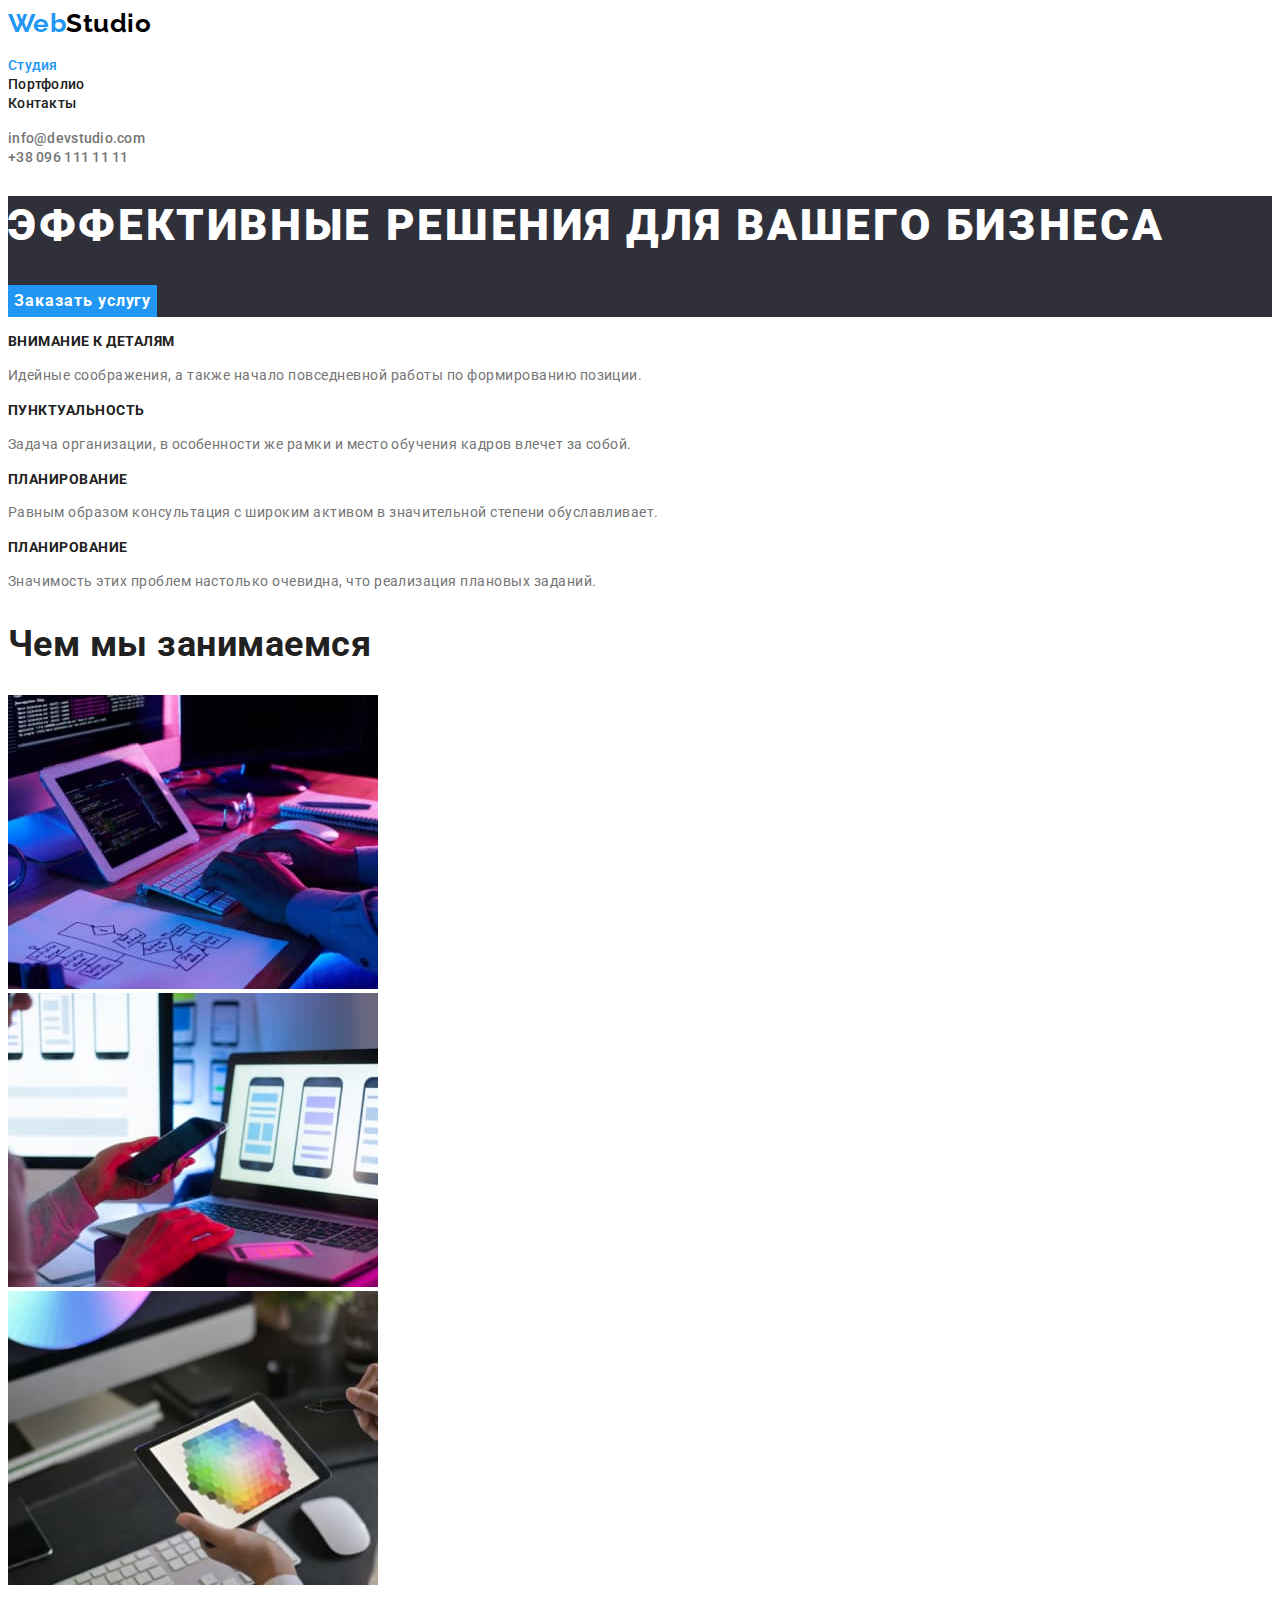
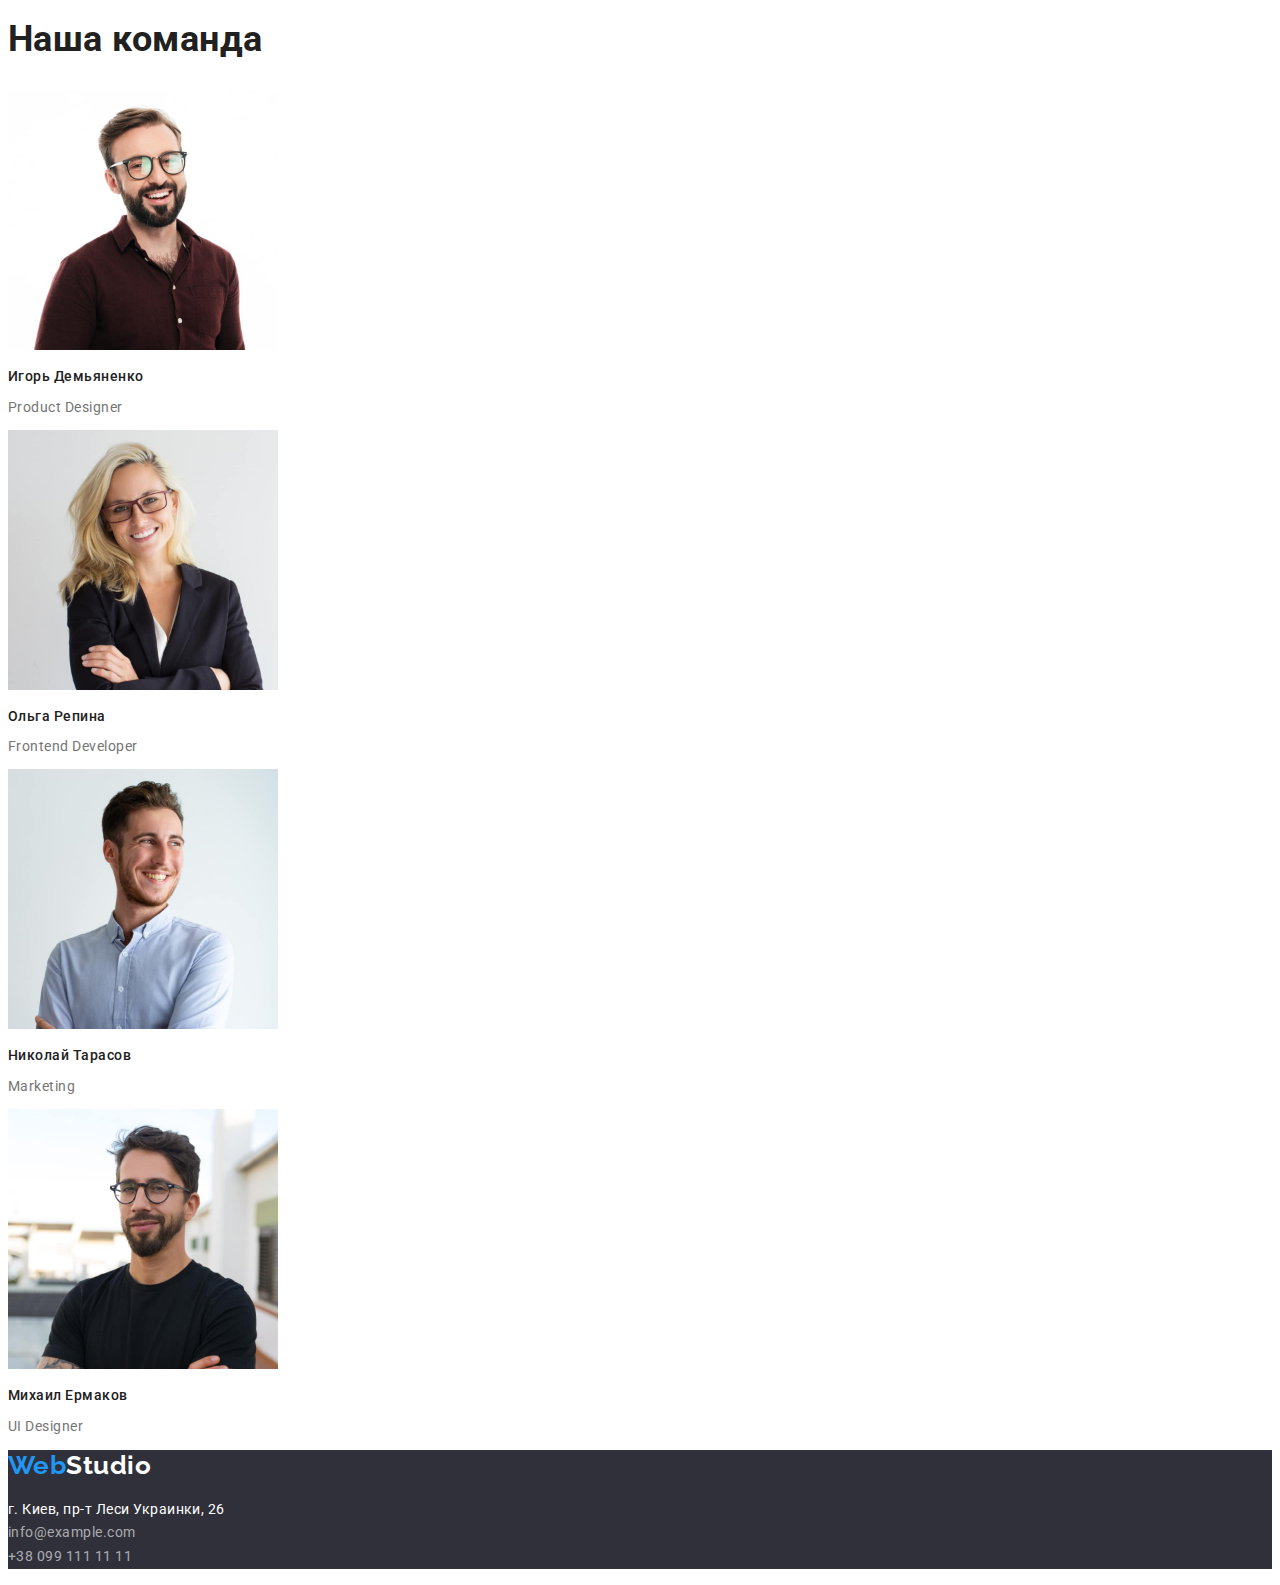
<file: index.html>
<!DOCTYPE html>
<html lang="ru">

<head>
    <meta charset="UTF-8">
    <meta http-equiv="X-UA-Compatible" content="IE=edge">
    <link rel="stylesheet" href="./css/styles.css">
    <meta name="viewport" content="width=device-width, initial-scale=1.0">
    <link rel="preconnect" href="https://fonts.googleapis.com">
    <link rel="preconnect" href="https://fonts.gstatic.com" crossorigin>
    <link
        href="https://fonts.googleapis.com/css2?family=Raleway:wght@700&family=Roboto:wght@400;500;700;900&display=swap"
        rel="stylesheet">
    <title>WebStudio</title>
</head>

<body>
    <header>
        <nav>
            <a class="link logo" href="./index.html">Web<span class="logo-header">Studio</span></a>

            <ul class="list">
                <li><a class="link nav-link active" href="./index.html">Cтудия</a></li>
                <li><a class="link nav-link" href="./portfolio.html">Портфолио</a></li>
                <li><a class="link nav-link" href="">Контакты</a></li>
            </ul>
        </nav>

        <ul class="list">
            <li><a class="link nav-link contact-link" href="mailto:info@devstudio.com">info@devstudio.com</a></li>
            <li><a class="link nav-link contact-link" href="tel:+380961111111">+38 096 111 11 11</a></li>
        </ul>
    </header>

    <main>
        <section class="hero">
            <h1 class="hero-title">Эффективные решения для вашего бизнеса</h1>
            <button class="button-hero" type="button">Заказать услугу</button>

        </section>

        <section>
            <h2 class="adv-title">Сильные стороны</h2> <!-- Убрать в CSS -->
            <ul class="list">
                <li>
                    <h3 class="adv-section-title">Внимание к деталям</h3>
                    <p class="adv-content">Идейные соображения, а также начало повседневной работы по формированию
                        позиции.</p>
                </li>
                <li>
                    <h3 class="adv-section-title">Пунктуальность</h3>
                    <p class="adv-content">Задача организации, в особенности же рамки и место обучения кадров влечет за
                        собой.</p>
                </li>
                <li>
                    <h3 class="adv-section-title">Планирование</h3>
                    <p class="adv-content">Равным образом консультация с широким активом в значительной степени
                        обуславливает.</p>
                </li>
                <li>
                    <h3 class="adv-section-title">Планирование</h3>
                    <p class="adv-content">Значимость этих проблем настолько очевидна, что реализация плановых заданий.
                    </p>
                </li>
            </ul>
        </section>

        <section>
            <h2 class="section-title">Чем мы занимаемся</h2>
            <ul class="list">
                <li><img src="./images/services-1.jpg" width="370" height="294"
                        alt="Специалист создает алгоритмы и пишет код"></li>
                <li><img src="./images/services-2.jpg" width="370" height="294"
                        alt="Специалист разрабатывает интерфейс">
                </li>
                <li><img src="./images/services-3.jpg" width="370" height="294"
                        alt="Специалист работает с цветовой палитры"></li>
            </ul>
        </section>

        <section>
            <h2 class="section-title">Наша команда</h2>
            <ul class="list">
                <li>
                    <img src="./images/team-1.jpg" width="270" height="260" alt="Сотрудник студии">
                    <h3 class="team-title">Игорь Демьяненко</h3>
                    <p class="team-content" lang="en">Product Designer</p>
                </li>
                <li>
                    <img src="./images/team-2.jpg" width="270" height="260" alt="Сотрудник студии">
                    <h3 class="team-title">Ольга Репина</h3>
                    <p class="team-content" lang="en">Frontend Developer</p>
                </li>
                <li>
                    <img src="./images/team-3.jpg" width="270" height="260" alt="Сотрудник студии">
                    <h3 class="team-title">Николай Тарасов</h3>
                    <p class="team-content" lang="en">Marketing</p>
                </li>
                <li>
                    <img src="./images/team-4.jpg" width="270" height="260" alt="Сотрудник студии">
                    <h3 class="team-title">Михаил Ермаков</h3>
                    <p class="team-content" lang="en">UI Designer</p>
                </li>
            </ul>
        </section>
    </main>

    <footer class="footer">
        <a class="link logo" href="./index.html">Web<span class="logo-footer">Studio</span></a>
        <address>
            <ul class="list">
                <li><a class="link footer-address" href="https://goo.gl/maps/DhrrBFXqZRxsjUwVA">г. Киев,
                        пр-т Леси
                        Украинки, 26</a>
                </li>
                <li><a class="link footer-text" href="mailto:info@example.com">info@example.com</a></li>
                <li><a class="link footer-text" href="tel:+380991111111">+38 099 111 11 11</a></li>
            </ul>
        </address>
    </footer>
</body>

</html>
</file>
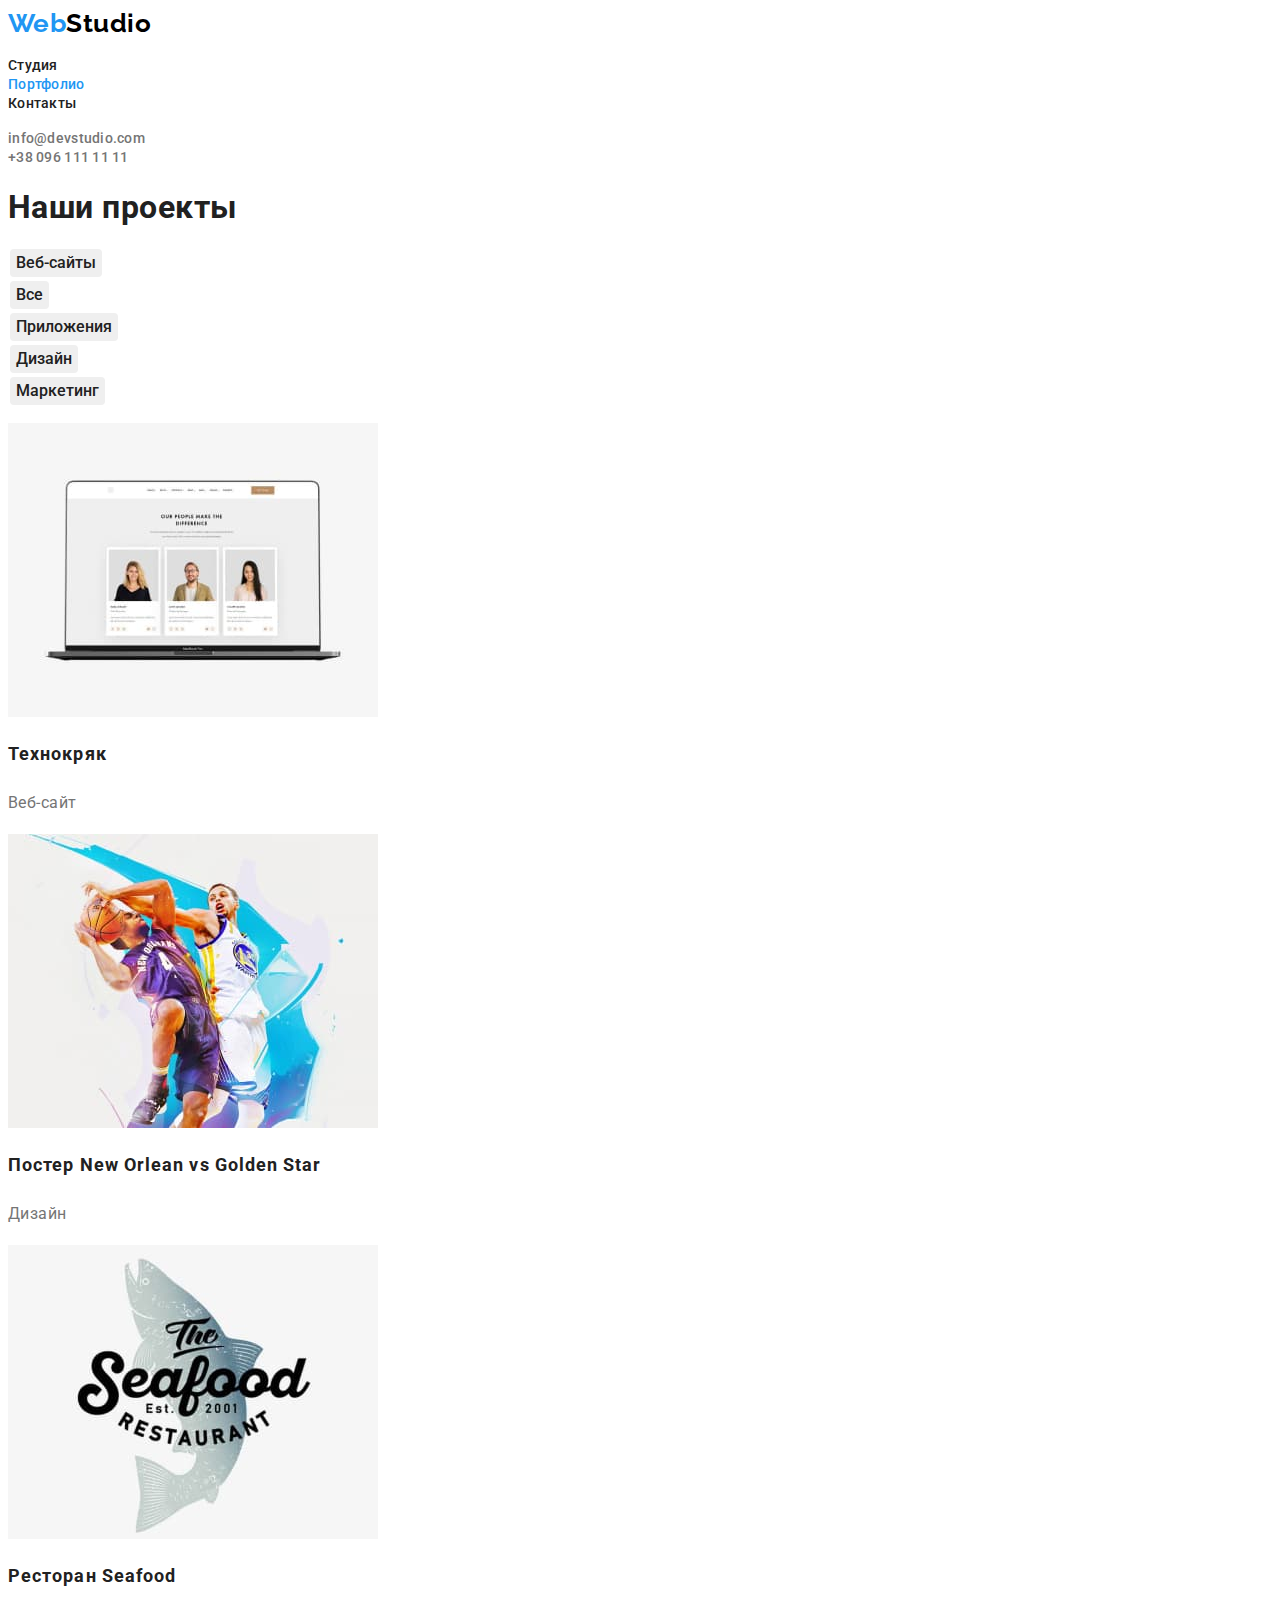
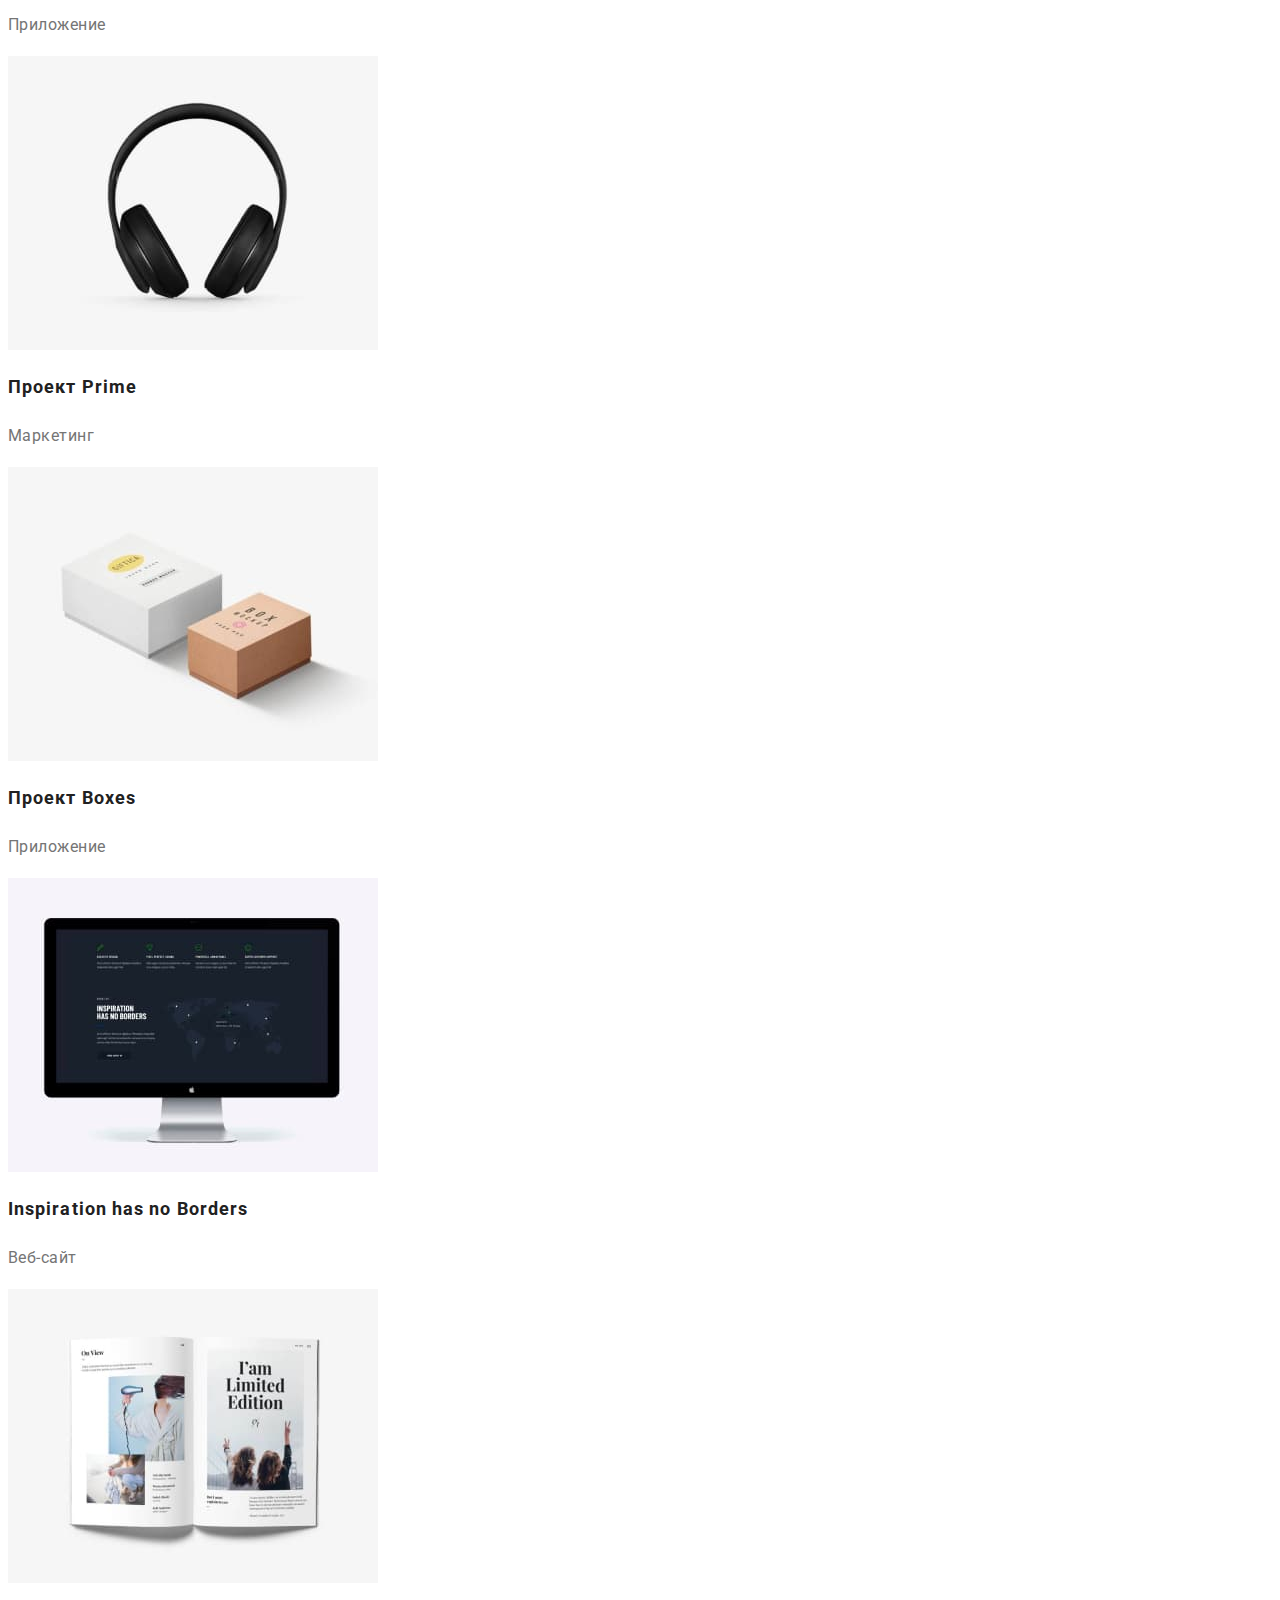
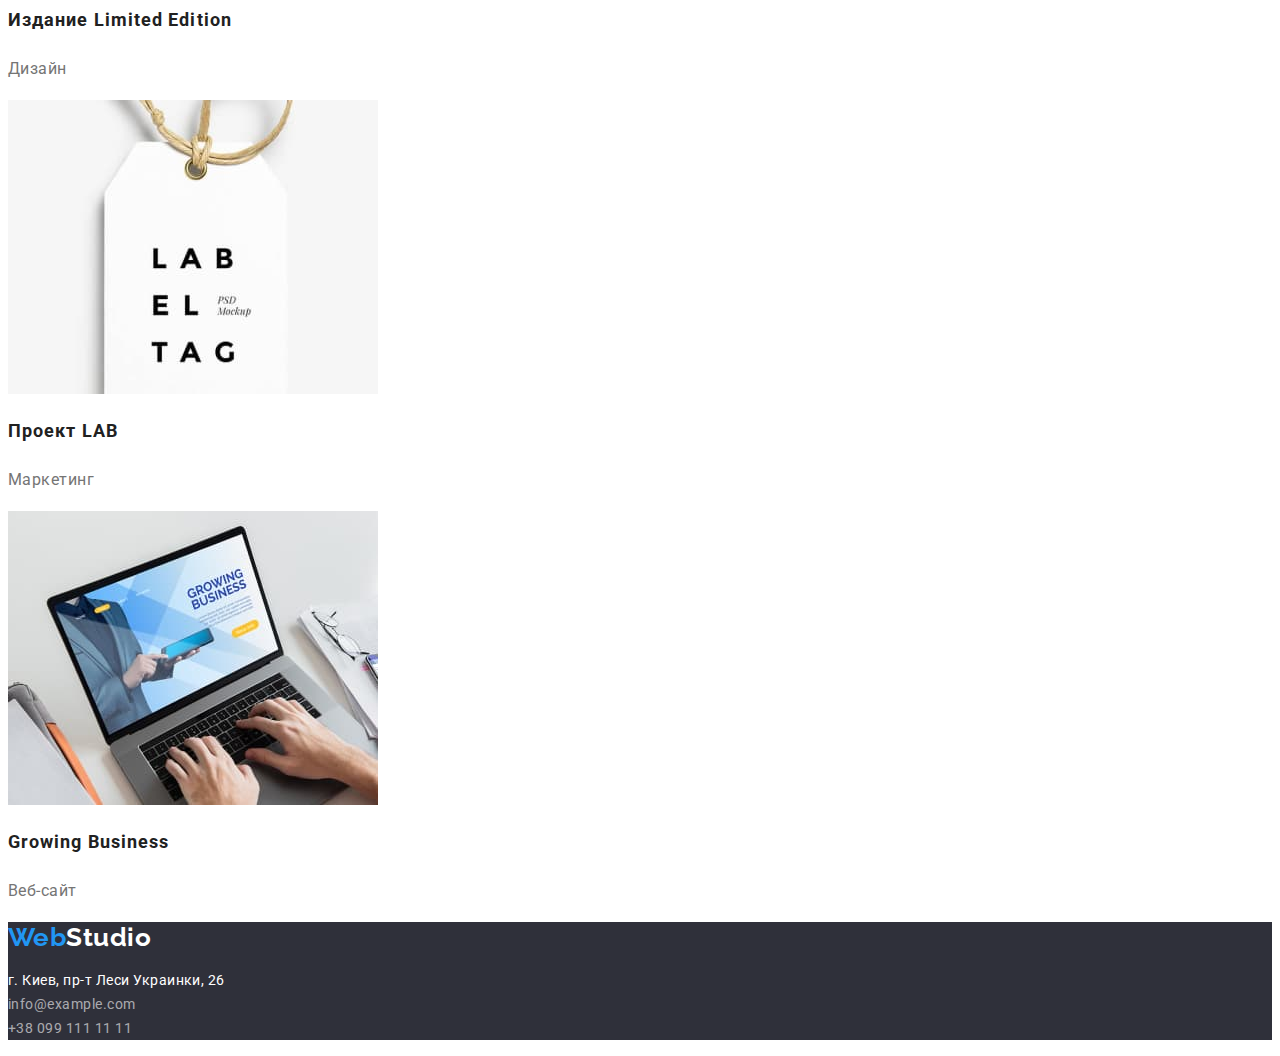
<file: portfolio.html>
<!DOCTYPE html>
<html lang="ru">

<head>
    <meta charset="UTF-8">
    <meta http-equiv="X-UA-Compatible" content="IE=edge">
    <meta name="viewport" content="width=device-width, initial-scale=1.0">
    <link rel="stylesheet" href="./css/styles.css">
    <link rel="preconnect" href="https://fonts.googleapis.com">
    <link rel="preconnect" href="https://fonts.gstatic.com" crossorigin>
    <link
        href="https://fonts.googleapis.com/css2?family=Raleway:wght@700&family=Roboto:wght@400;500;700;900&display=swap"
        rel="stylesheet">
    <title>Portfolio</title>
</head>

<body>
    <header>
        <nav>
            <a class="link logo" href="./index.html">Web<span class="logo-header">Studio</span></a>

            <ul class="list">
                <li><a class="link nav-link" href="./index.html">Cтудия</a></li>
                <li><a class="link nav-link active" href="./portfolio.html">Портфолио</a></li>
                <li><a class="link nav-link" href="">Контакты</a></li>
            </ul>
        </nav>

        <ul class="list">
            <li><a class="link nav-link contact-link" href="mailto:info@devstudio.com">info@devstudio.com</a></li>
            <li><a class="link nav-link contact-link" href="tel:+380961111111">+38 096 111 11 11</a></li>
        </ul>
    </header>
    <main>
        <section>
            <h1>Наши проекты</h1>
            <ul class="list">
                <li><button class="button-portfolio" type="button">Веб-сайты</button></li>
                <li><button class="button-portfolio" type="button">Все</button></li>
                <li><button class="button-portfolio" type="button">Приложения</button></li>
                <li><button class="button-portfolio" type="button">Дизайн</button></li>
                <li><button class="button-portfolio" type="button">Маркетинг</button></li>
            </ul>

            <ul class="list">
                <li>
                    <a class='link' href="">
                        <img src="./images/portfolio/portfolio-1.jpg" alt="Пример разработанного сайта" width="370"
                            height="294">
                        <h2 class="portfolio-title">Технокряк</h2>
                        <p class="portfolio-filter-elem">Веб-сайт</p>
                    </a>
                </li>
                <li>
                    <a class='link' href="">
                        <img src="./images/portfolio/portfolio-2.jpg" alt="Фотография постера баскетольной команды"
                            width="370" height="294">
                        <h2 class="portfolio-title">Постер New Orlean vs Golden Star</h2>
                        <p class="portfolio-filter-elem">Дизайн</p>
                    </a>
                </li>
                <li>
                    <a class='link' href="">
                        <img src="./images/portfolio/portfolio-3.jpg" alt="Логотип ресторана" width="370" height="294">
                        <h2 class="portfolio-title">Ресторан Seafood</h2>
                        <p class="portfolio-filter-elem">Приложение</p>
                    </a>
                </li>
                <li>
                    <a class='link' href="">
                        <img src="./images/portfolio/portfolio-4.jpg" alt="Фотография наушников" width="370"
                            height="294">
                        <h2 class="portfolio-title">Проект Prime</h2>
                        <p class="portfolio-filter-elem">Маркетинг</p>
                    </a>
                </li>
                <li>
                    <a class='link' href="">
                        <img src="./images/portfolio/portfolio-5.jpg" alt="Фотография мокапа упаковок" width="370"
                            height="294">
                        <h2 class="portfolio-title">Проект Boxes</h2>
                        <p class="portfolio-filter-elem">Приложение</p>
                    </a>
                </li>
                <li>
                    <a class='link' href="">
                        <img src="./images/portfolio/portfolio-6.jpg" alt="Пример разработанного сайта" width="370"
                            height="294">
                        <h2 class="portfolio-title">Inspiration has no Borders</h2>
                        <p class="portfolio-filter-elem">Веб-сайт</p>
                    </a>
                </li>
                <li>
                    <a class='link' href="">
                        <img src="./images/portfolio/portfolio-7.jpg" alt="Фотография страниц глянцевого журнала"
                            width="370" height="294">
                        <h2 class="portfolio-title">Издание Limited Edition</h2>
                        <p class="portfolio-filter-elem">Дизайн</p>
                    </a>
                </li>
                <li>
                    <a class='link' href="">
                        <img src="./images/portfolio/portfolio-8.jpg" alt="Фотография мокапа товарной этикетки"
                            width="370" height="294">
                        <h2 class="portfolio-title">Проект LAB</h2>
                        <p class="portfolio-filter-elem">Маркетинг</p>
                    </a>
                </li>
                <li>
                    <a class='link' href="">
                        <img src="./images/portfolio/portfolio-9.jpg" alt="Пример разработанного сайта" width="370"
                            height="294">
                        <h2 class="portfolio-title">Growing Business</h2>
                        <p class="portfolio-filter-elem">Веб-сайт</p>
                    </a>
                </li>
            </ul>
        </section>
    </main>

    <footer class="footer">
        <a class="link logo" href="./index.html">Web<span class="logo-footer">Studio</span></a>
        <address>
            <ul class="list">
                <li><a class="link footer-address" href="https://goo.gl/maps/DhrrBFXqZRxsjUwVA">г. Киев,
                        пр-т Леси
                        Украинки, 26</a>
                </li>
                <li><a class="link footer-text" href="mailto:info@example.com">info@example.com</a></li>
                <li><a class="link footer-text" href="tel:+380991111111">+38 099 111 11 11</a></li>
            </ul>
        </address>
    </footer>
</body>

</html>
</file>
<file: css/styles.css>
:root{
    --style-color: #2196F3;
    --general-color:#fff;
    --background-color:#2F303A;

    --primary-text-color: #212121;
    --secondary-text-color: #757575;
    
    --logo-second:#000;

}

body{
    font-family: 'Roboto', sans-serif;
    color: var(--primary-text-color);
    
    letter-spacing: 0.03em;;
}

.list { 
    margin-left: 0; 
    padding-left: 0;  

    list-style-type: none;
}

.link{
    text-decoration: none;
    color: var(--primary-text-color);
}

.link:hover,
.link:focus{
    color: var(--style-color);
}

.section-title{
    font-size: 36px;
    font-weight: bold;
    line-height: 1.15;

}

/* ---------------------header--------------------- */

.logo{
    font-family: 'Raleway', sans-serif;
    font-weight: bold;
    font-size: 26px;
    line-height: 1.2;

    color: var(--style-color);
}

.logo-header{
    color: var(--logo-second);
}

.logo-footer{
    color: var(--general-color);
}

.nav-link{
    font-weight: 500;
    font-size: 14px;
    line-height: 1.2;
    letter-spacing: 0.02em;;

    color: inherit;
}

.nav-link.active{
    color: var(--style-color);
}

.contact-link{
    color: var(--secondary-text-color);
}   
/* ---------------------hero--------------------- */

.hero{
    background-color: var(--background-color);
}

.hero-title{
    font-size: 44px;
    font-weight: 900;
    line-height: 1.36;
    letter-spacing: 0.06em;;
    text-transform: uppercase;
    color: var(--general-color);

}

.button-hero{
    font-family: inherit;
    font-weight: bold;
    font-size: 16px;
    letter-spacing: 0.06em;;
    line-height: 1.9;

    color: var(--general-color);
    background-color: var(--style-color);
    border: none;

    cursor: pointer;
}

/* ---------------------advantages--------------------- */
.adv-title{
    visibility: hidden;
    position: absolute;
}

.adv-section-title{
    font-size: 14px;
    font-weight: bold;
    line-height: 1.2;
    text-transform: uppercase;
}

.adv-content{
    font-size: 14px;
    line-height: 1.7;

    color:var(--secondary-text-color) ;
}

/* ---------------------team--------------------- */

.team-title,
.team-content{
    font-size: 14px;
    line-height: 1.2;
}
.team-title{
    font-weight: 500;
    
}
.team-content{
    color:var(--secondary-text-color);
}

/* ---------------------footer--------------------- */
.footer{
    background-color: var(--background-color);
}

.footer-text,
.footer-address{
    font-size: 14px;
    line-height: 1.7;
    color: rgba(255, 255, 255, 0.6);
    font-style: normal;
}

.footer-address{
color: var(--general-color);
}



/* ---------------------portfolio--------------------- */

.button-portfolio{
    font-family: inherit;
    font-size:16px;
    line-height: 1.62;
    font-weight: 500;
    color:var(--primary-text-color);

    border: none;
    cursor: pointer;
    border-radius: 4px;
    margin: 2px; 
}

.button-portfolio:hover,
.button-portfolio:focus{
    color: var(--general-color);
    background-color: var(--style-color);
    box-shadow: 0px 3px 1px rgba(0, 0, 0, 0.1), 0px 1px 2px rgba(0, 0, 0, 0.08), 0px 2px 2px rgba(0, 0, 0, 0.12);
    
}

.portfolio-title{
    font-weight: 700;
    font-size: 18px;
    line-height: 2;
    letter-spacing: 0.06em;

    color: var(--primary-text-color);
}

.portfolio-filter-elem{
    font-size: 16px;
    line-height: 1.88;
    letter-spacing: 0.03em;
    
    color: var(--secondary-text-color);
}
</file>
